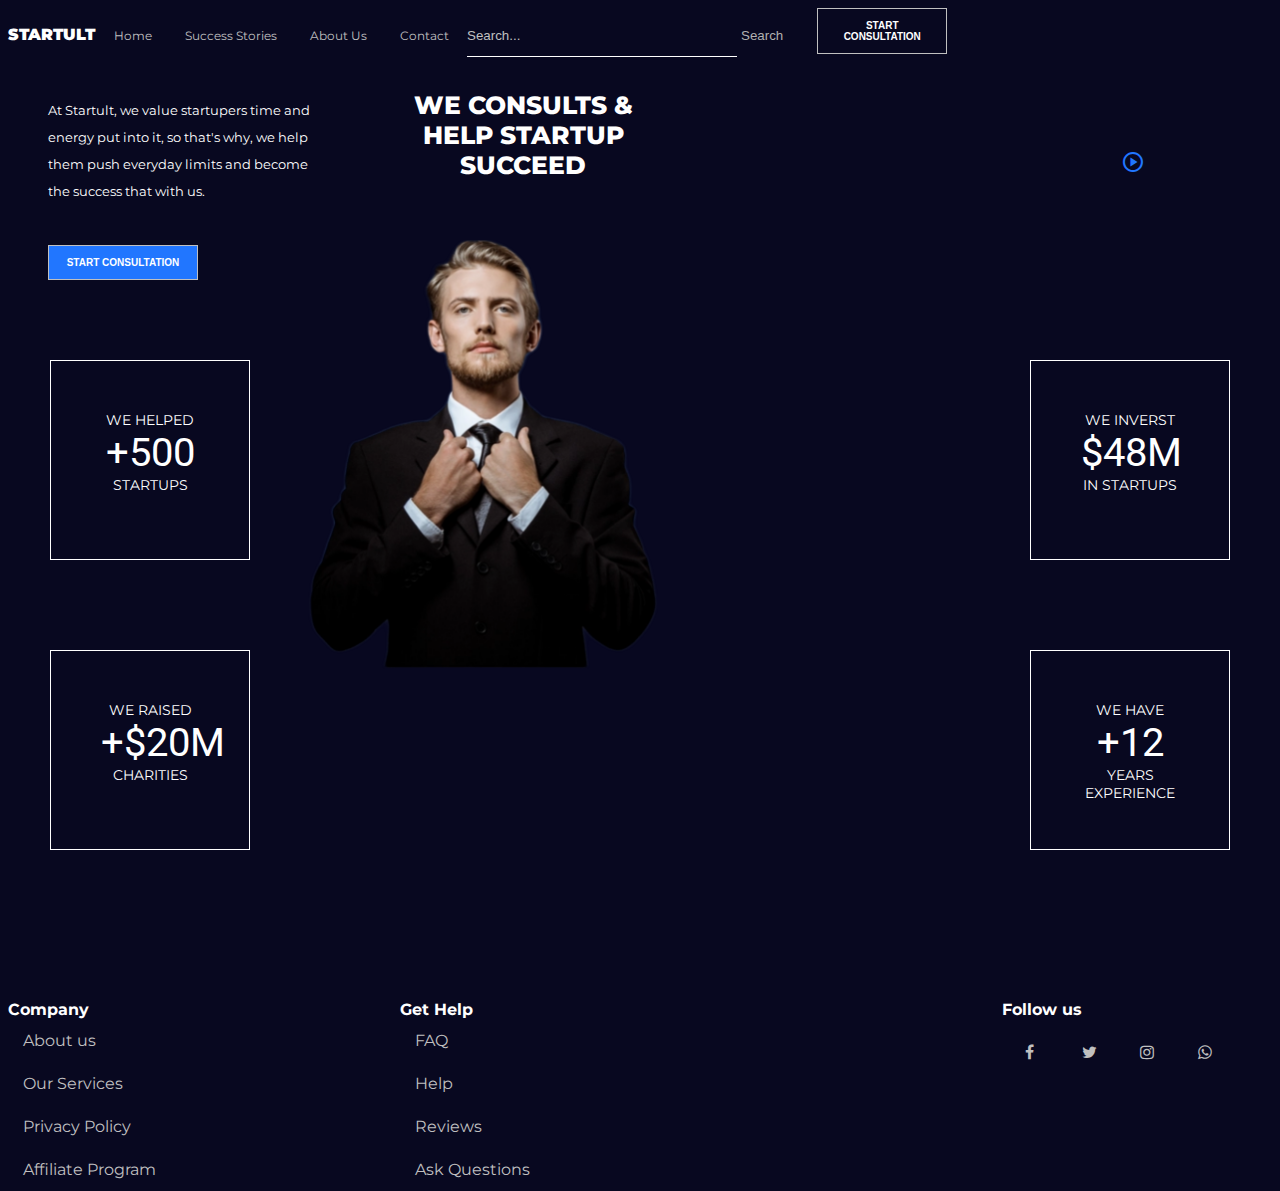
<file: index.html>
<!DOCTYPE html>
<html>

<head>
  <meta charset="UTF-8">
  <meta name="viewport" content="width=device-width, initial-scale=1">
  <link rel="stylesheet" href="style.css">
  <link rel="stylesheet" href="https://fonts.googleapis.com/css2?family=Material+Symbols+Outlined:opsz,wght,FILL,GRAD@48,400,0,0" />
  
  <link rel="stylesheet" href="https://cdnjs.cloudflare.com/ajax/libs/font-awesome/4.7.0/css/font-awesome.min.css">
  <title>Online Business</title>
</head>

<body>
  
  <div class="logo">STARTULT</div>

  <div class="Home-bar">
       <a href="#">Home</a>
       <a href="#">Success Stories</a>
       <a href="aboutus.html">About Us</a>
       <a href="#">Contact</a>
  </div>
    
    <input type="search" placeholder="Search...">
    <button>Search</button>
    <button class="st-con">START CONSULTATION</button>
<div class="left">
  <p class="text-1">At Startult, we value startupers time and energy put into it, so that's why, we help them push everyday limits and become the success that with us.</p>

<a href="consult.html"><button class="st-con1">START CONSULTATION</button></a>
<div class="we-help"><p>WE HELPED</p>
<p1><span class="five">+500</span></p1><p3>STARTUPS</p3></div>
</div>

<div class="we-rais"><p>WE RAISED</p>
<p1><span class="five">+$20M</span></p1><p3>CHARITIES</p3></div>
</div>

<div class="mid">
   <p1 class="mid-head">WE CONSULTS & HELP STARTUP SUCCEED</p1>
 <img class="man" src="man.png">
 </div>
 <div class="right"> <a class="ply-cir"  href="video.html"><span class="material-symbols-outlined">Play_circle
</span>
 </a>
 </div>
 
 <div class="we-inves"><p>WE INVERST</p>
<p1><span class="five">$48M</span></p1><p3>IN STARTUPS</p3></div>
</div>

<div class="we-ve"><p>WE HAVE</p>
<p1><span class="five">+12</span></p1><p3>YEARS EXPERIENCE</p3></div>
</div>

</body>
  <div class="container">
    <div class="rows">
      <div class="column"><strong>Company</strong>
      <ul>
        <a href="aboutus.html">About us</a>
        <a href="#">Our Services</a>
        <a href="#">Privacy Policy</a>
        <a href="#">Affiliate Program</a>
     
      </ul>
      </div>
    </div>
</div>
 <div class="container1">
    <div class="rows1">
      <div class="column1"><strong>Get Help</strong>
      <ul>
        <a href="#">FAQ</a>
        <a href="#">Help</a>
        <a href="#">Reviews</a>
        <a href="#">Ask Questions</a>
     
      </ul>
      </div>
    </div>
</div>
 <div class="container2">
    <div class="rows2">
      <div class="column2"><strong>Follow us</strong>
      <ul>
        <a href="" class="fa fa-facebook"></a>
        <a href="https://twitter.com/eswarmani_056?s=20&t=HfngnRCvQgPJP2A4fqi0Fw" class="fa fa-twitter"></a>
        <a href="https://instagram.com/eswarmani_056?igshid=YmMyMTA2M2Y=" class="fa fa-instagram"></a>
        <a href="" class="fa fa-whatsapp"></a>
     
      </ul>
      </div>
    </div>
</div>
</html>
</file>
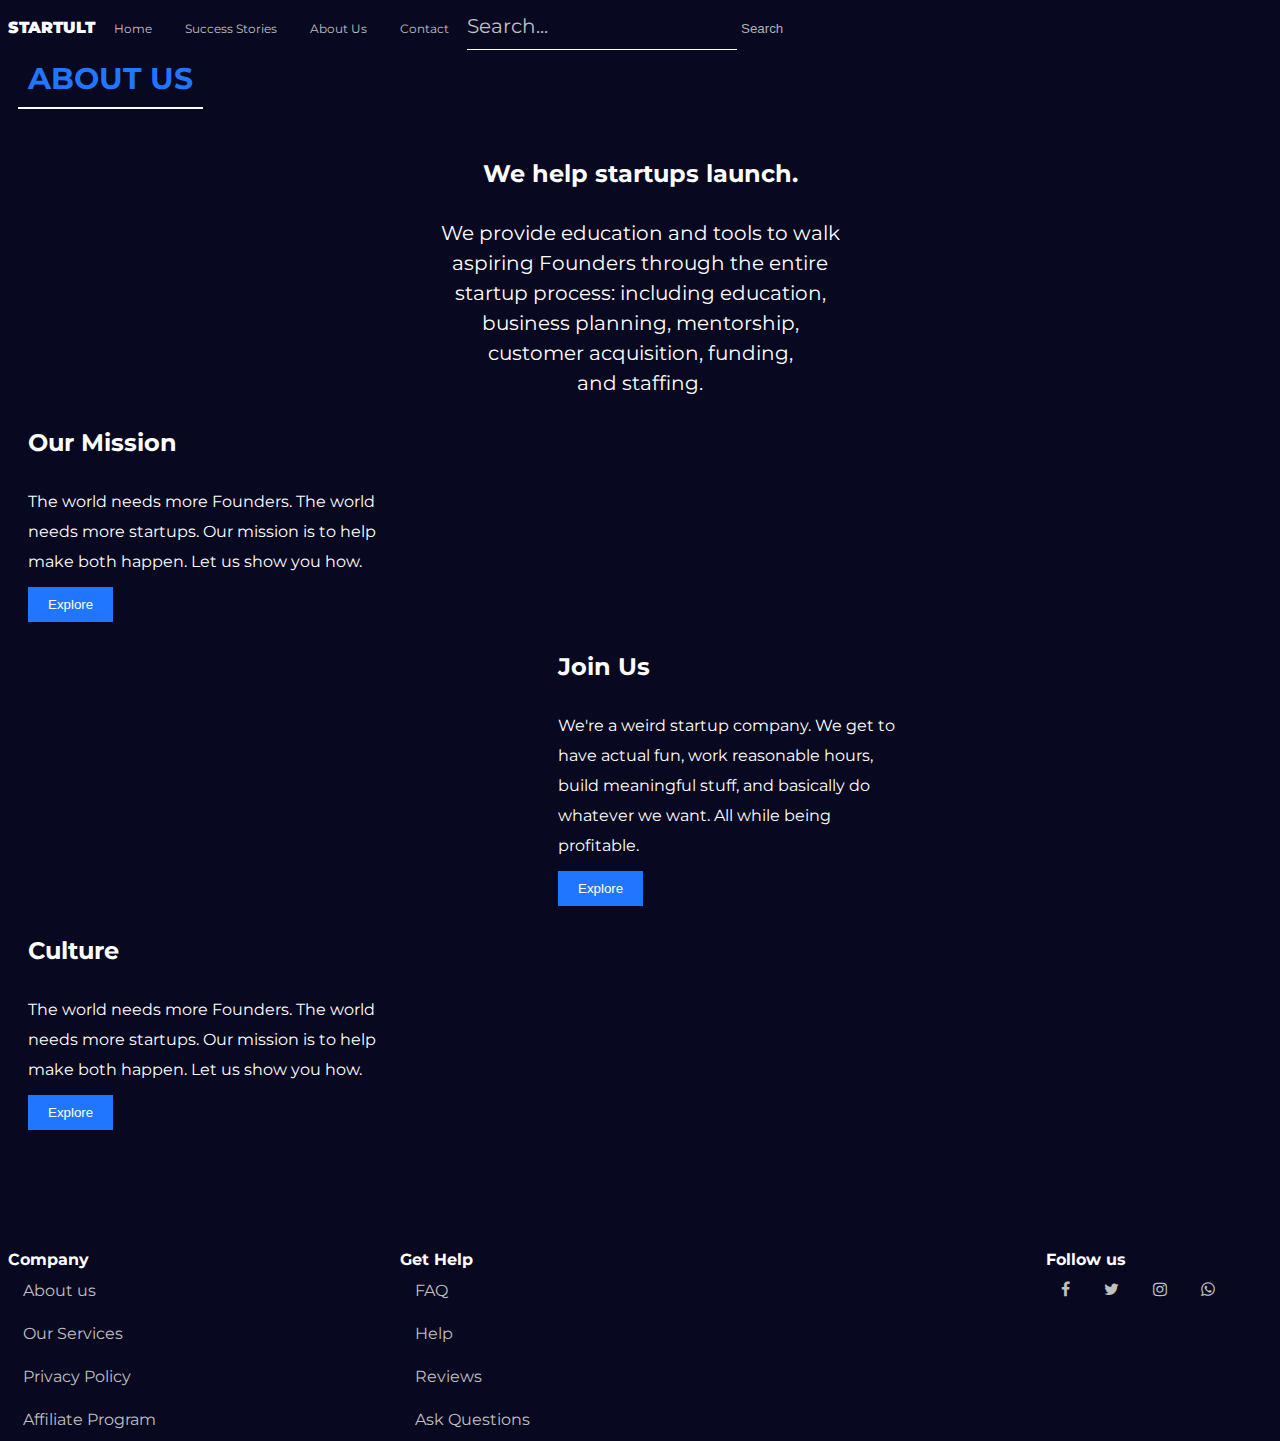
<file: aboutus.html>
<!DOCTYPE html>
<html>

<head>
  <meta charset="UTF-8">
  <meta name="viewport" content="width=device-width, initial-scale=1">
    <link rel="stylesheet" href="aboutus.css">
  
  <link rel="stylesheet" href="https://fonts.googleapis.com/css2?family=Material+Symbols+Outlined:opsz,wght,FILL,GRAD@48,400,0,0" />
  
  <link rel="stylesheet" href="https://cdnjs.cloudflare.com/ajax/libs/font-awesome/4.7.0/css/font-awesome.min.css">
  <title>About us</title>
</head>

<body>
  <div class="logo">STARTULT</div>

  <div class="Home-bar">
       <a href="#">Home</a>
       <a href="#">Success Stories</a>
       <a href="aboutus.html">About Us</a>
       <a href="#">Contact</a>
  </div>
    
    <input class="inpt" type="search" placeholder="Search...">
    <button>Search</button>
    <div class="abt">ABOUT US</div>
    <h2 class="we-hel">We help startups launch.</h2>
    <p class="h4">We provide education and tools to walk<br> aspiring Founders through the entire<br> startup process: including education,<br> business planning, mentorship,<br> customer acquisition, funding,<br>and staffing.</p>
    <h2 class="our-mis">Our Mission </h2>
    <p class="our-para">The world needs more Founders. The world needs more startups. Our mission is to help make both happen. Let us show you how.</p>
    <button class="exp">Explore </button>
     <h2 class="jon-us">Join Us</h2>
    <p class="jon-para">We're a weird startup company. We get to have actual fun, work reasonable hours, build meaningful stuff, and basically do whatever we want. All while being profitable.</p>
    <button class="exp1">Explore </button>
    <h2 class="cult">Culture</h2>
    <p class="cult-para">The world needs more Founders. The world needs more startups. Our mission is to help make both happen. Let us show you how.</p>
    <button class="exp">Explore </button>
</body>
  <div class="container">
    <div class="rows">
      <div class="column"><strong>Company</strong>
      <ul>
        <a href="aboutus.html">About us</a>
        <a href="#">Our Services</a>
        <a href="#">Privacy Policy</a>
        <a href="#">Affiliate Program</a>
     
      </ul>
      </div>
    </div>
</div>
 <div class="container1">
    <div class="rows1">
      <div class="column1"><strong>Get Help</strong>
      <ul>
        <a href="#">FAQ</a>
        <a href="#">Help</a>
        <a href="#">Reviews</a>
        <a href="#">Ask Questions</a>
     
      </ul>
      </div>
    </div>
</div>
 <div class="container2">
    <div class="rows2">
      <div class="column2"><strong>Follow us</strong>
      <ul>
        <a href="" class="fa fa-facebook"></a>
        <a href="https://twitter.com/eswarmani_056?s=20&t=HfngnRCvQgPJP2A4fqi0Fw" class="fa fa-twitter"></a>
        <a href="https://instagram.com/eswarmani_056?igshid=YmMyMTA2M2Y=" class="fa fa-instagram"></a>
        <a href="" class="fa fa-whatsapp"></a>
     
      </ul>
      </div>
    </div>
</div>
</html>
</file>
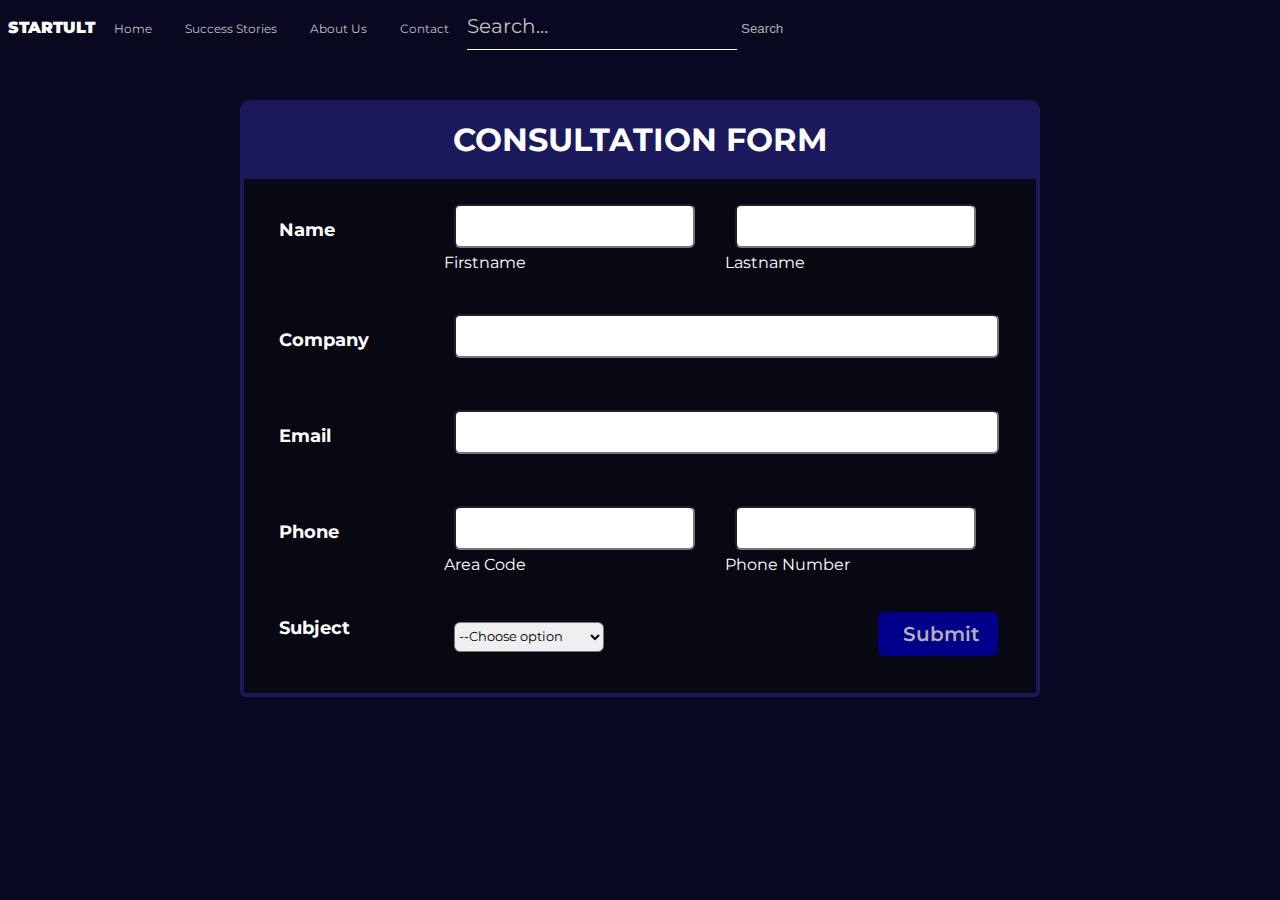
<file: consult.html>
<!DOCTYPE html>
<html>

<head>
  <meta charset="UTF-8">
  <meta name="viewport" content="width=device-width, initial-scale=1">
  <link rel="stylesheet" href="consult.css">
  
  <link rel="stylesheet" href="https://fonts.googleapis.com/css2?family=Material+Symbols+Outlined:opsz,wght,FILL,GRAD@48,400,0,0" />
  
  <link rel="stylesheet" href="https://cdnjs.cloudflare.com/ajax/libs/font-awesome/4.7.0/css/font-awesome.min.css">
  <title>START CONSULTATION</title>
</head>

<body>
  
  <div class="logo">STARTULT</div>

  <div class="Home-bar">
       <a href="#">Home</a>
       <a href="#">Success Stories</a>
       <a href="#">About Us</a>
       <a href="#">Contact</a>
  </div>
    
    <input class="inpt" type="search" placeholder="Search...">
    <button>Search</button>
   
   <div class="const_form"><h1>CONSULTATION FORM</h1></div>
   <div class="main">
   <form>
     <div id="name">
     <h2 class="name">Name</h2>
     <input class="firstname" type="text" name="first_name">
     <label class="first_label">Firstname</label>
     <input class="lastname" type="text" name="last_name">
     <label class="last_label">Lastname</label>
     </div>
     <h2 class="name">Company</h2>
      <input class="company" type="text" name="company">
      <h2 class="name">Email</h2>
      <input class="email" type="text" name="email">
      <h2 class="name">Phone</h2>
      <input class="code" type="text" name="area_code">
      <label class="area_code">Area Code</label>
      <input class="number" type="text" name="phone">
      <label class="phone_number">Phone Number </label>
      <h2 class="name">Subject</h2>
      <select class="option" name="subject">
      <option disabled="disabled" selected="selected">--Choose option</option>
      <option>Scalable Startups</option>
      <option>Small Business Startups</option>
      <option>Life Style Startups</option>
      <option>Buyable Startups</option>
      <option>Big Business Startups</option>
      <option>Social Startups</option>
      </select>
      <button class="submit">Submit</button>
   </form>
   </div>
</body>

</html>
</file>
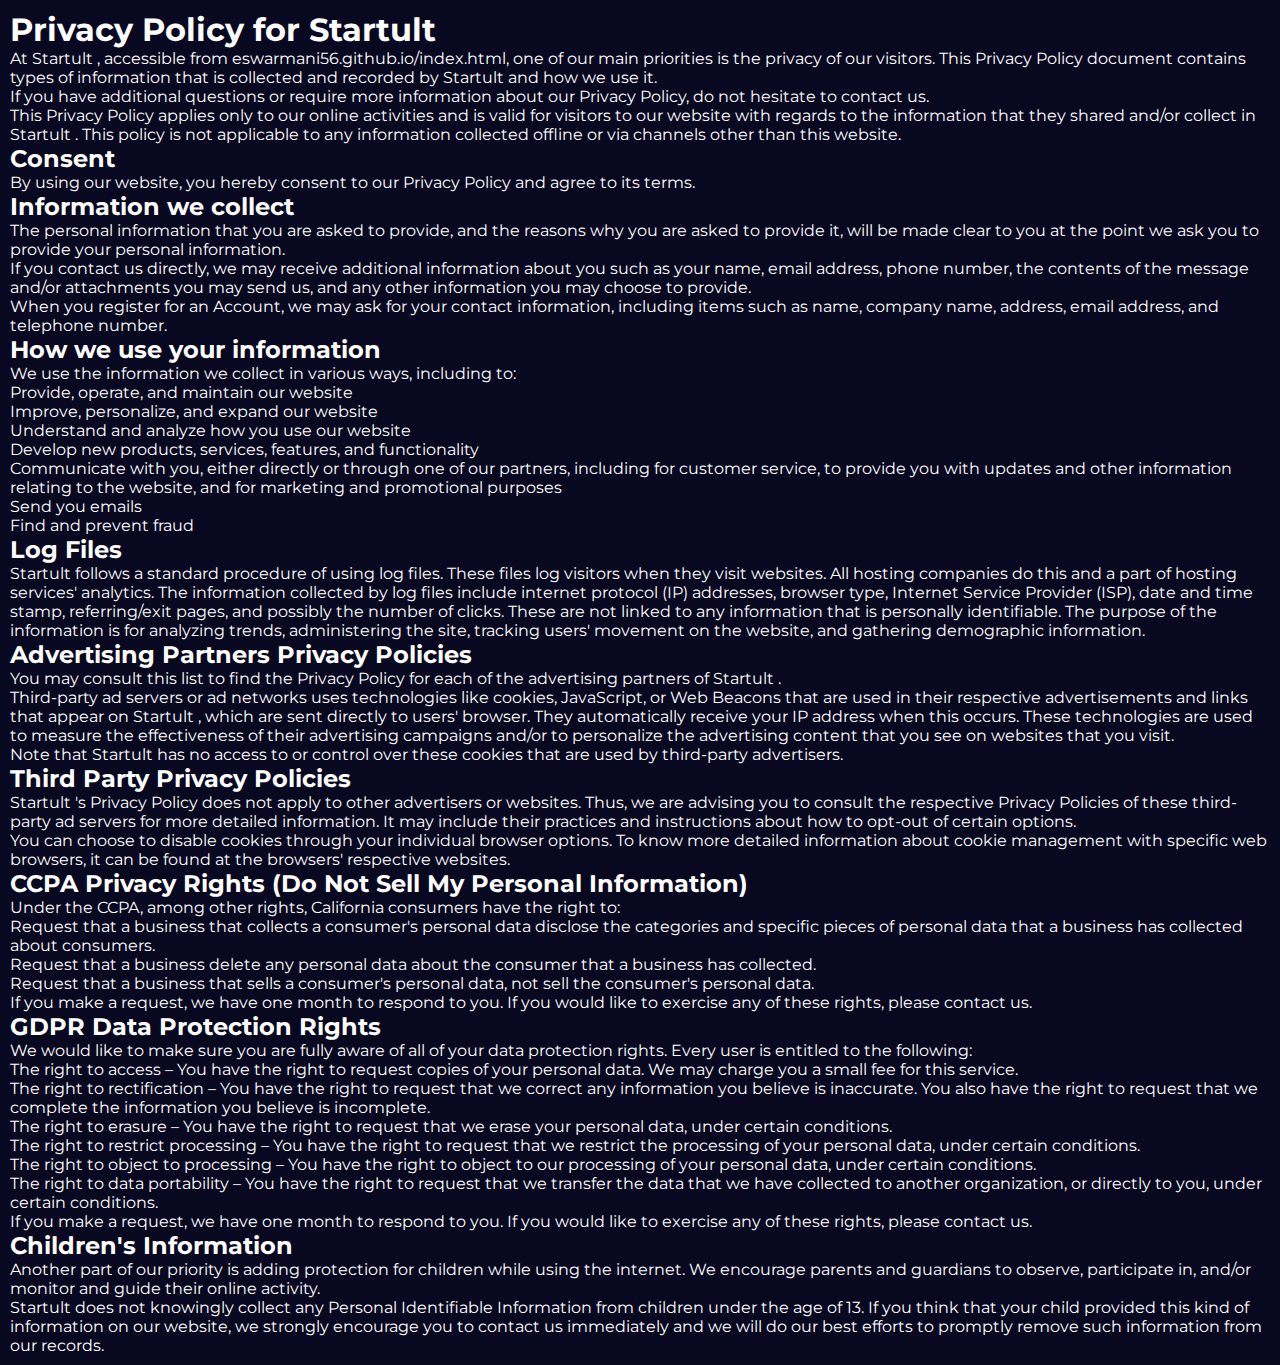
<file: privacy.html>
<!DOCTYPE html>
<html>

<head>
  <meta charset="UTF-8">
  <meta name="viewport" content="width=device-width, initial-scale=1">
  <link rel="stylesheet" href="privacy.css">
  <title>Privacy Policy</title>
</head>

<body>
<h1>Privacy Policy for Startult </h1>

<p>At Startult , accessible from eswarmani56.github.io/index.html, one of our main priorities is the privacy of our visitors. This Privacy Policy document contains types of information that is collected and recorded by Startult  and how we use it.</p>

<p>If you have additional questions or require more information about our Privacy Policy, do not hesitate to contact us.</p>

<p>This Privacy Policy applies only to our online activities and is valid for visitors to our website with regards to the information that they shared and/or collect in Startult . This policy is not applicable to any information collected offline or via channels other than this website.</p>

<h2>Consent</h2>

<p>By using our website, you hereby consent to our Privacy Policy and agree to its terms.</p>

<h2>Information we collect</h2>

<p>The personal information that you are asked to provide, and the reasons why you are asked to provide it, will be made clear to you at the point we ask you to provide your personal information.</p>
<p>If you contact us directly, we may receive additional information about you such as your name, email address, phone number, the contents of the message and/or attachments you may send us, and any other information you may choose to provide.</p>
<p>When you register for an Account, we may ask for your contact information, including items such as name, company name, address, email address, and telephone number.</p>

<h2>How we use your information</h2>

<p>We use the information we collect in various ways, including to:</p>

<ul>
<li>Provide, operate, and maintain our website</li>
<li>Improve, personalize, and expand our website</li>
<li>Understand and analyze how you use our website</li>
<li>Develop new products, services, features, and functionality</li>
<li>Communicate with you, either directly or through one of our partners, including for customer service, to provide you with updates and other information relating to the website, and for marketing and promotional purposes</li>
<li>Send you emails</li>
<li>Find and prevent fraud</li>
</ul>

<h2>Log Files</h2>

<p>Startult  follows a standard procedure of using log files. These files log visitors when they visit websites. All hosting companies do this and a part of hosting services' analytics. The information collected by log files include internet protocol (IP) addresses, browser type, Internet Service Provider (ISP), date and time stamp, referring/exit pages, and possibly the number of clicks. These are not linked to any information that is personally identifiable. The purpose of the information is for analyzing trends, administering the site, tracking users' movement on the website, and gathering demographic information.</p>




<h2>Advertising Partners Privacy Policies</h2>

<P>You may consult this list to find the Privacy Policy for each of the advertising partners of Startult .</p>

<p>Third-party ad servers or ad networks uses technologies like cookies, JavaScript, or Web Beacons that are used in their respective advertisements and links that appear on Startult , which are sent directly to users' browser. They automatically receive your IP address when this occurs. These technologies are used to measure the effectiveness of their advertising campaigns and/or to personalize the advertising content that you see on websites that you visit.</p>

<p>Note that Startult  has no access to or control over these cookies that are used by third-party advertisers.</p>

<h2>Third Party Privacy Policies</h2>

<p>Startult 's Privacy Policy does not apply to other advertisers or websites. Thus, we are advising you to consult the respective Privacy Policies of these third-party ad servers for more detailed information. It may include their practices and instructions about how to opt-out of certain options. </p>

<p>You can choose to disable cookies through your individual browser options. To know more detailed information about cookie management with specific web browsers, it can be found at the browsers' respective websites.</p>

<h2>CCPA Privacy Rights (Do Not Sell My Personal Information)</h2>

<p>Under the CCPA, among other rights, California consumers have the right to:</p>
<p>Request that a business that collects a consumer's personal data disclose the categories and specific pieces of personal data that a business has collected about consumers.</p>
<p>Request that a business delete any personal data about the consumer that a business has collected.</p>
<p>Request that a business that sells a consumer's personal data, not sell the consumer's personal data.</p>
<p>If you make a request, we have one month to respond to you. If you would like to exercise any of these rights, please contact us.</p>

<h2>GDPR Data Protection Rights</h2>

<p>We would like to make sure you are fully aware of all of your data protection rights. Every user is entitled to the following:</p>
<p>The right to access – You have the right to request copies of your personal data. We may charge you a small fee for this service.</p>
<p>The right to rectification – You have the right to request that we correct any information you believe is inaccurate. You also have the right to request that we complete the information you believe is incomplete.</p>
<p>The right to erasure – You have the right to request that we erase your personal data, under certain conditions.</p>
<p>The right to restrict processing – You have the right to request that we restrict the processing of your personal data, under certain conditions.</p>
<p>The right to object to processing – You have the right to object to our processing of your personal data, under certain conditions.</p>
<p>The right to data portability – You have the right to request that we transfer the data that we have collected to another organization, or directly to you, under certain conditions.</p>
<p>If you make a request, we have one month to respond to you. If you would like to exercise any of these rights, please contact us.</p>

<h2>Children's Information</h2>

<p>Another part of our priority is adding protection for children while using the internet. We encourage parents and guardians to observe, participate in, and/or monitor and guide their online activity.</p>

<p>Startult  does not knowingly collect any Personal Identifiable Information from children under the age of 13. If you think that your child provided this kind of information on our website, we strongly encourage you to contact us immediately and we will do our best efforts to promptly remove such information from our records.</p>
</body>

</html>
</file>
<file: style.css>
@import url('https://fonts.googleapis.com/css2?family=Montserrat:wght@300;800&family=Roboto:wght@700&display=swap');


*{
  margin: 0;
  padding: 0;
  box-sizing: border-box;
}
.fa {
  padding: 20px;
  font-size: 30px;
  width: 50px;
  text-align: center;
  text-decoration: none;
  margin: 5px 2px;
}
body{
  margin: 8px;
  font-family: 'Montserrat';
  background-color: #080820;
}
.logo{
  display: inline;
  font-weight: 1000;
  width: 180px;
  color: white;
}
.Home-bar{
  display: inline;
  font-size: 12px;
}
a{
 padding: 12px 15px;
 text-decoration: none;
 color: silver;
}
a:hover{
  color: #2176FF;
}
input{
  color: white;
  height: 42px;
  background: none;
  border: none;
  border-bottom: 1px solid white;
  width: 270px;
}
::placeholder{
  color: #C0C0C0;
}

button{
  background: transparent;
  border: none;
  color: #B1B1B1;
  margin-right: 30px;
  transition: color 1s;
  overflow: hidden;
}
button:hover{
  color: white;
}
.st-con{
  font-weight: 600;
  width: 130px;
  font-size: 10px;
  display: inline;
  color: white;
  padding: 11px;
  border: 0.5px solid silver;
}
.st-con:hover{
  color: #2176FF;
  background-color: white;
  border: 1px solid white;
  
}
.text-1{
  display: inline-block;
  color: white;
  width: 280px;
  margin: 40px;
  line-height: 27px;
  font-size: 13px;
}
.st-con1{
  display: block;
  font-weight: 600;
  width: 150px;
  font-size: 10px;
  color: white;
  background-color: #2176FF;
  padding: 11px;
  margin-left: 40px;
  border: 0.5px solid silver;
}
.st-con1:hover{
  background-color: #080813;
}
.mid-head{
  font-size: 25px;
  text-align: center;
  width: 140px;
  color: white;
  font-weight: 800;
}
.left{
  display: inline-block;
  
}
.mid{
 display: inline-block;
 position: absolute;
 top: 90px;
 width: 280px;
 text-align: center;
 
}
.right{
  display: inline-block;
  position: absolute;
  right: 120px;
  top: 150px;
}

.right:hover{
  border: none;
  text-decoration: none;
}
.ply-cir{
  color: #2176FF;
}
.mid .man{
  position: absolute;
  right: 5px;
  width: 350px;
  top: 150px;
}
.we-help{
  margin-top: 60px;
  padding: 50px;
  position: absolute;
  left: 50px;
  top: 300px;
  text-align: center;
  font-size: 14px;
  color: white;
  border: 0.1px solid white;
  width: 200px;
  height: 200px;
}
p3{
  display: block;
  text-align: center;
}
.five{
  font-family: 'Roboto';
  font-size: 40px;
}
.we-rais{
  text-align: center;
  width: 200px;
  height: 200px;
  padding: 50px;
  position: absolute;
  color: white;
  font-size: 14px;
  border: 0.1px solid white;
  top: 650px;
  left: 50px;
}
.we-inves{
  position: absolute;
  color: white;
  right: 50px;
  margin-top: 60px;
  padding: 50px;
  top: 300px;
  text-align: center;
  font-size: 14px;
  border: 0.1px solid white;
  width: 200px;
  height: 200px;
}
.we-ve{
  width: 200px;
  height: 200px;
  padding: 50px;
  position: absolute;
  color: white;
  font-size: 14px;
  border: 0.1px solid white;
  top: 650px;
  right: 50px;
  text-align: center;
}
footer{
  display: inline;
}
.container,.container1,.container2{
 color: white;
}
.rows{
  position: absolute;
  top: 1000px;
}
.column a{
  display: block;
  width: 200px;
}
.rows1{
  position: absolute;
  top: 1000px;
  left: 400px;
}
.column1 a{
  display: block;
  width: 200px;
}
.rows2{
  position: absolute;
  top: 1000px;
  right: 50px;
}
}
</file>
<file: aboutus.css>
@import url('https://fonts.googleapis.com/css2?family=Montserrat:wght@300;800&family=Roboto:wght@700&display=swap');


*{
  margin: 0;
  padding: 0;
  box-sizing: border-box;
}
body{
  margin: 8px;
  font-family: 'Montserrat';
  background-color: #080820;
  color: white;
}
.logo{
  display: inline;
  font-weight: 1000;
  width: 180px;
  color: white;
}
.Home-bar{
  display: inline;
  font-size: 12px;
}
a{
 padding: 12px 15px;
 text-decoration: none;
 color: silver;
}
a:hover{
  color: #2176FF;
}
.inpt{
  color: white;
  height: 42px;
  background: none;
  border: none;
  border-bottom: 1px solid white;
  width: 270px;
}
::placeholder{
  color: #C0C0C0;
  font-size: 20px;
  font-family: 'Montserrat';
}

button{
  background: transparent;
  border: none;
  color: #B1B1B1;
  margin-right: 30px;
  transition: color 1s;
  overflow: hidden;
}
button:hover{
  color: white;
}

.inpt1{
  width: 200px;
  height: 50px;
}
.abt{
  color: #2176FF;
  width: 185px;
  font-weight: 700;
  font-size: 30px;
  margin-top: 10px;
  margin-left: 10px;
  border-bottom: 2px solid white;
  padding-bottom: 10px;
  text-align: center;
}
.we-hel{
  margin-top: 50px;
  text-align: center;
}
.h4{
  margin-top: 30px;
  line-height: 30px;
  text-align: center;
  font-family: 'Montserrat';
  font-size: 20px;
}
.our-mis, .cult{
  margin-left: 20px;
  margin-top: 30px;
}
.our-para, .cult-para{
  margin-left: 20px;
  margin-top: 30px;
  width: 350px;
  line-height: 30px;
}
.exp{
  margin-top: 10px;
  margin-left: 20px;
  padding: 10px 20px 10px 20px;
  background-color: #2176FF;
  color: white;
  font-weight: 500;
}
.jon-us{
  margin-top: 30px;
  margin-left: 550px;
}
.jon-para{
  margin-left: 550px;
  margin-top: 30px;
  width: 350px;
  line-height: 30px;
}
.exp1{
  margin-top: 10px;
  margin-left: 550px;
  padding: 10px 20px 10px 20px;
  background-color: #2176FF;
  color: white;
  font-weight: 500;
}
footer{
  display: inline;
}
.container,.container1,.container2{
 color: white;
}
.rows{
  position: absolute;
  top: 1250px;
}
.column a{
  display: block;
  width: 200px;
}
.rows1{
  position: absolute;
  top: 1250px;
  left: 400px;
}
.column1 a{
  display: block;
  width: 200px;
}
.rows2{
  position: absolute;
  top: 1250px;
  right: 50px;
}
</file>
<file: consult.css>
@import url('https://fonts.googleapis.com/css2?family=Montserrat:wght@300;800&family=Roboto:wght@700&display=swap');


*{
  margin: 0;
  padding: 0;
  box-sizing: border-box;
}
body{
  margin: 8px;
  font-family: 'Montserrat';
  background-color: #080820;
  color: white;
}
.logo{
  display: inline;
  font-weight: 1000;
  width: 180px;
  color: white;
}
.Home-bar{
  display: inline;
  font-size: 12px;
}
a{
 padding: 12px 15px;
 text-decoration: none;
 color: silver;
}
a:hover{
  color: #2176FF;
}
.inpt{
  color: white;
  height: 42px;
  background: none;
  border: none;
  border-bottom: 1px solid white;
  width: 270px;
}
::placeholder{
  color: #C0C0C0;
  font-size: 20px;
  font-family: 'Montserrat';
}

button{
  background: transparent;
  border: none;
  color: #B1B1B1;
  margin-right: 30px;
  transition: color 1s;
  overflow: hidden;
}
button:hover{
  color: white;
}

.inpt1{
  width: 200px;
  height: 50px;
}
.const_form{
  width: 800px;
  background-color: #19195C;
  margin: auto;
  border-radius: 10px 10px 0px 0px;
  text-align: center;
  padding: 20px 0px 20px 0px;
  margin-top: 50px;
}

.main{
  background-color: #080813;
  width: 800px;
  margin: auto;
  border: 4px solid #19195C;
  border-top: none;
  border-bottom-left-radius: 6px;
  border-bottom-right-radius: 6px;
}
form{
  padding: 10px;
}
#name{
  width: 100%;
  height: 80px;
}
.name{
  margin-left: 25px;
  margin-top: 30px;
  width: 125px;
  color: white;
  font-size: 18px;
  font-weight: 700;
}
.firstname, .code{
  position: relative;
  top: -37px;
  left: 200px;
  border-radius: 6px;
  line-height: 40px;
  font-size: 16px;
  padding: 0px 15px;
}
.lastname, .number{
  position: relative;
  left: 150px;
  top: -37px;
  border-radius: 6px;
  line-height: 40px;
  font-size: 16px;
  padding: 0px 15px;
}
.first_label, .area_code{
  position: relative;
  color: E5E5E5;
  text-transform: capitalize;
  left: -55px;
}
.last_label, .phone_number{
  position: relative;
  color: E5E5E5;
  text-transform: capitalize;
  left: -105px;
}
.company, .email{
  position: relative;
  left: 200px;
  top: -37px;
  width: 545px;
  line-height: 40px;
  color: white;
  font-size: 18px;
  padding: 0px 22px;
  border-radius: 6px;
}
.option{
  position: relative;
  width: 150px;
  height: 30px;
  border-radius: 6px;
  left: 200px;
  top: -27px;
  font-family: 'Montserrat';
}
.submit{
  position: relative;
  padding: 10px 25px 10px 25px;
  left: 470px;
  top: -27px;
  background-color: darkblue;
  border-radius: 6px;
  width: 120px;
  font-size: 20px;
  font-family: 'Montserrat';
  font-weight: 600;
}
</file>
<file: privacy.css>
@import url('https://fonts.googleapis.com/css2?family=Montserrat:wght@300;800&family=Roboto:wght@700&display=swap');

:root{
  --blue: #080820;
}
*{
  box-sizing: border-box;
  margin: 0;
  padding: 0;
}
body{
  font-family: 'Montserrat';
  margin: 10px;
  background-color: var(--blue);
  color: white;
}
</file>
